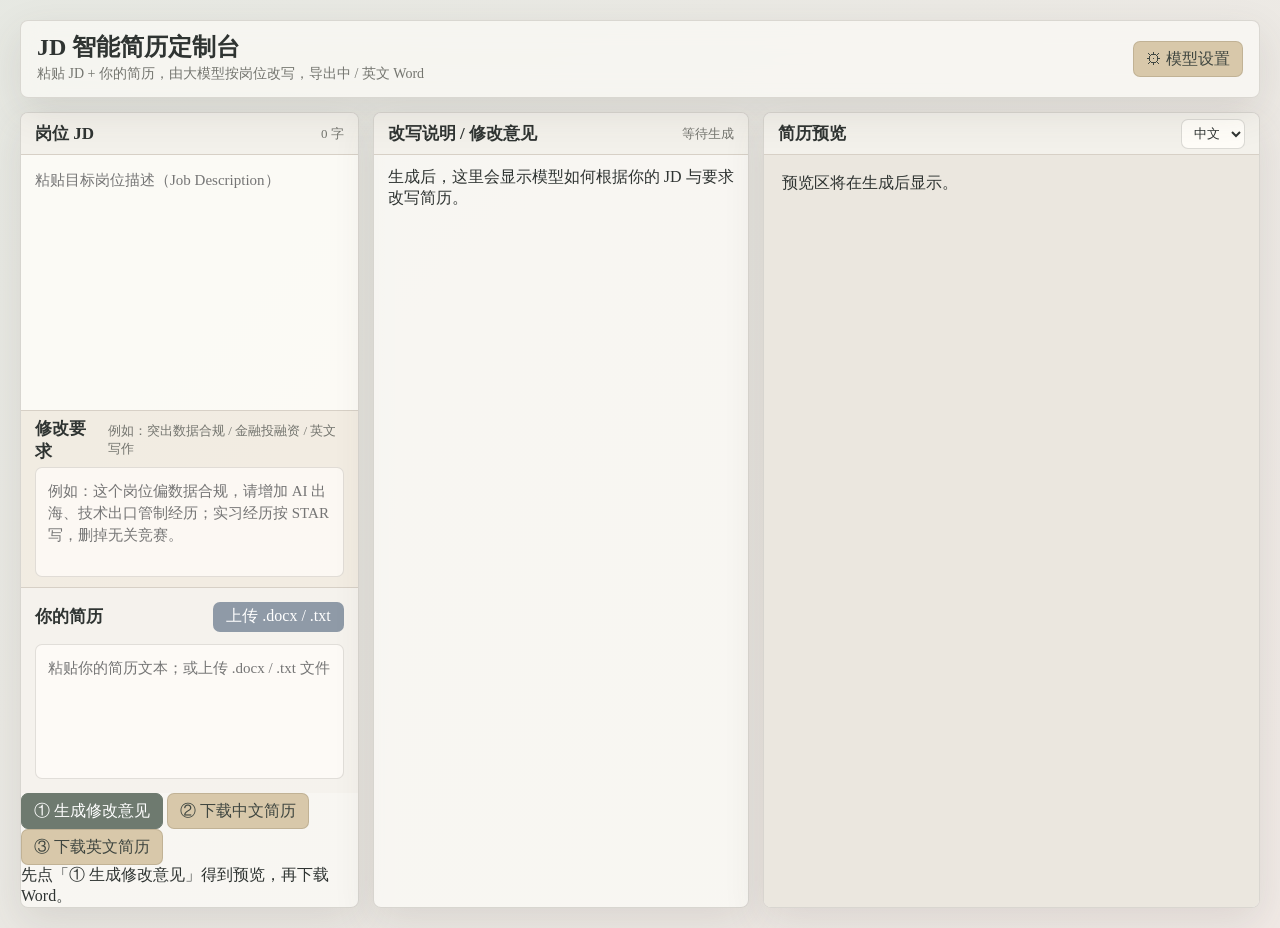
<file: index.html>
<!doctype html>
<html lang="zh-CN">
  <head>
    <meta charset="utf-8" />
    <meta name="viewport" content="width=device-width, initial-scale=1" />
    <title>JD 智能简历定制台 · 在线版</title>
    <link rel="stylesheet" href="styles.css" />
  </head>
  <body>
    <main class="app-shell">
      <header class="topbar">
        <div>
          <h1>JD 智能简历定制台</h1>
          <p>粘贴 JD + 你的简历，由大模型按岗位改写，导出中 / 英文 Word</p>
        </div>
        <button id="settingsBtn" class="secondary">⚙ 模型设置</button>
      </header>

      <!-- 模型设置抽屉 -->
      <section id="settingsPanel" class="settings-panel" hidden>
        <p class="settings-intro">
          填入你自己的模型 API Key 即可使用。支持任意 <b>OpenAI 兼容</b> 的服务
          （DeepSeek、OpenAI、通义千问、智谱 GLM、本地 Ollama 等），不限定某一家。
          密钥只存在你本机浏览器，不会上传到任何服务器。
        </p>
        <div class="provider-presets">
          <span class="presets-label">快速选择服务商：</span>
          <button type="button" class="preset-btn" data-base="https://api.deepseek.com" data-model="deepseek-chat">DeepSeek</button>
          <button type="button" class="preset-btn" data-base="https://api.openai.com/v1" data-model="gpt-4o-mini">OpenAI</button>
          <button type="button" class="preset-btn" data-base="https://dashscope.aliyuncs.com/compatible-mode/v1" data-model="qwen-plus">通义千问</button>
          <button type="button" class="preset-btn" data-base="https://open.bigmodel.cn/api/paas/v4" data-model="glm-4-flash">智谱 GLM</button>
          <button type="button" class="preset-btn" data-base="http://localhost:11434/v1" data-model="llama3">本地 Ollama</button>
        </div>
        <div class="settings-grid">
          <label>
            <span>API Key（你自己的，仅存本机浏览器）</span>
            <input id="apiKey" type="password" placeholder="粘贴你的 Key，如 sk-…" autocomplete="off" />
          </label>
          <label>
            <span>接口地址（OpenAI 兼容，可改）</span>
            <input id="apiBase" type="text" placeholder="https://api.deepseek.com" />
          </label>
          <label>
            <span>模型名（填你所用服务的模型）</span>
            <input id="apiModel" type="text" placeholder="deepseek-chat" />
          </label>
        </div>
        <p class="settings-hint">
          密钥只保存在你自己的浏览器 localStorage，不会上传到任何服务器；页面直接调用你填写的模型服务。
          <span id="connStatus" class="conn-status">未连接</span>
        </p>
      </section>

      <section class="workspace">
        <!-- 左侧输入 -->
        <section class="panel input-panel">
          <div class="panel-head">
            <h2>岗位 JD</h2>
            <span id="jdCount">0 字</span>
          </div>
          <textarea id="jdInput" spellcheck="false" placeholder="粘贴目标岗位描述（Job Description）"></textarea>

          <div class="requirement-tools">
            <div class="panel-head compact">
              <h2>修改要求</h2>
              <span>例如：突出数据合规 / 金融投融资 / 英文写作</span>
            </div>
            <textarea id="customInput" spellcheck="false" placeholder="例如：这个岗位偏数据合规，请增加 AI 出海、技术出口管制经历；实习经历按 STAR 写，删掉无关竞赛。"></textarea>
          </div>

          <div class="resume-tools">
            <div class="panel-head compact">
              <h2>你的简历</h2>
              <label class="file-label">
                <input id="resumeFile" type="file" accept=".docx,.txt" />
                上传 .docx / .txt
              </label>
            </div>
            <textarea id="resumeInput" spellcheck="false" placeholder="粘贴你的简历文本；或上传 .docx / .txt 文件"></textarea>
          </div>

          <div class="actions-row">
            <button id="analyzeBtn" class="primary">① 生成修改意见</button>
            <button id="downloadBtn" class="secondary">② 下载中文简历</button>
            <button id="downloadEnBtn" class="secondary">③ 下载英文简历</button>
          </div>
          <p class="hint" id="actionHint">先点「① 生成修改意见」得到预览，再下载 Word。</p>
        </section>

        <!-- 中：修改意见 -->
        <section class="panel advice-panel">
          <div class="panel-head">
            <h2>改写说明 / 修改意见</h2>
            <span id="sectorBadge">等待生成</span>
          </div>
          <div class="advice-list" id="adviceList">
            <p class="empty-tip">生成后，这里会显示模型如何根据你的 JD 与要求改写简历。</p>
          </div>
        </section>

        <!-- 右：简历预览 -->
        <section class="panel output-panel">
          <div class="panel-head">
            <h2>简历预览</h2>
            <div class="download-group">
              <select id="previewLang" class="preview-select">
                <option value="zh">中文</option>
                <option value="en">英文</option>
              </select>
            </div>
          </div>
          <div class="resume-page" id="resumePreview">
            <p class="empty-tip">预览区将在生成后显示。</p>
          </div>
        </section>
      </section>
    </main>

    <div class="toast" id="toast" hidden></div>

    <!-- 本地内置依赖，避免国内 CDN 被墙 -->
    <script src="vendor/docx.umd.js"></script>
    <script src="vendor/mammoth.browser.min.js"></script>
    <script src="app.js"></script>
  </body>
</html>
</file>
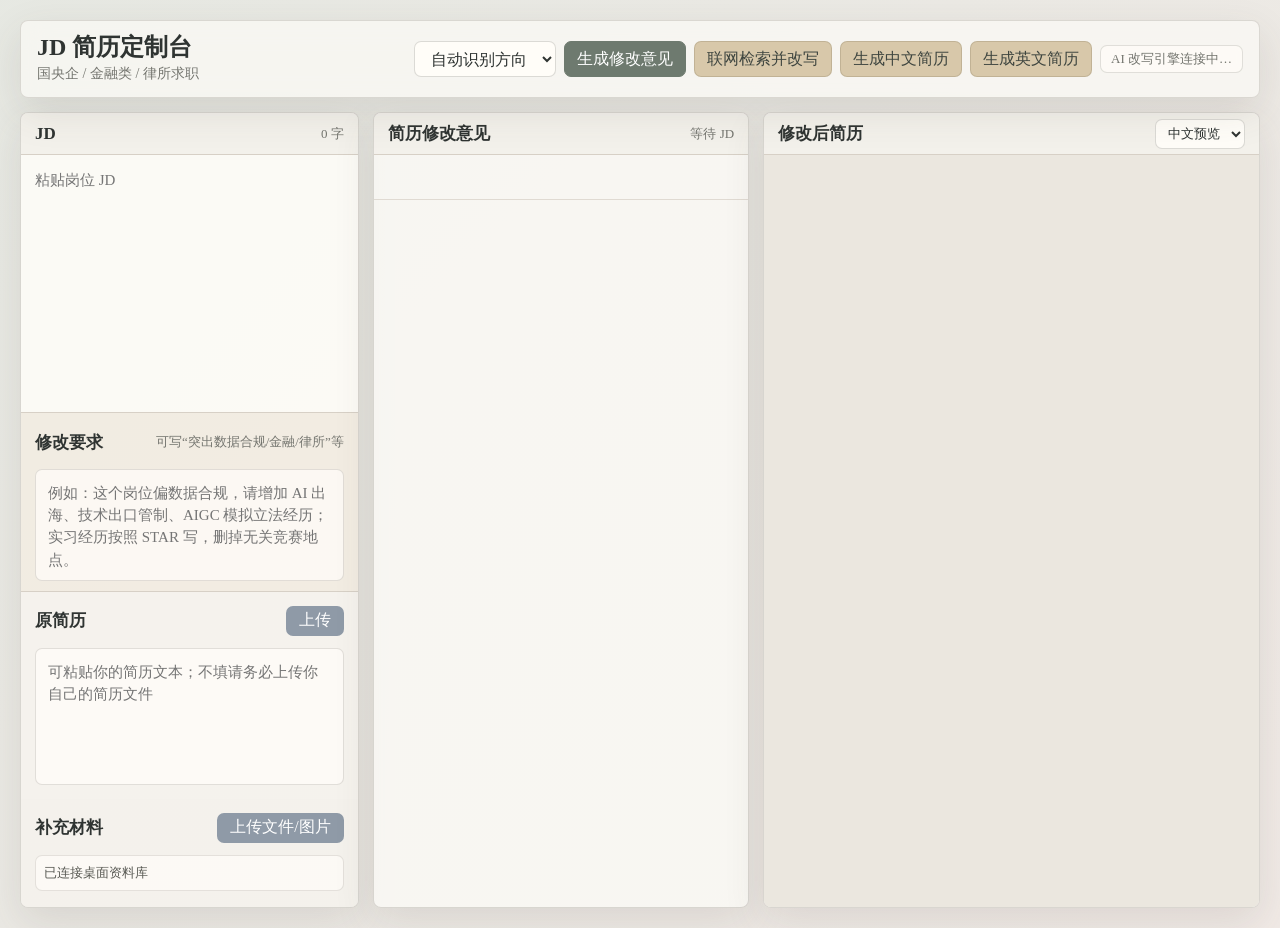
<file: static/index.html>
<!doctype html>
<html lang="zh-CN">
  <head>
    <meta charset="utf-8" />
    <meta name="viewport" content="width=device-width, initial-scale=1" />
    <title>JD 简历定制台</title>
    <link rel="stylesheet" href="/styles.css" />
  </head>
  <body>
    <main class="app-shell">
      <header class="topbar">
        <div>
          <h1>JD 简历定制台</h1>
          <p>国央企 / 金融类 / 律所求职</p>
        </div>
        <div class="top-actions">
          <select id="sector">
            <option value="auto">自动识别方向</option>
            <option value="lawfirm">律所 / 法务</option>
            <option value="finance">金融 / 投融资</option>
            <option value="soe">国央企 / 合规</option>
          </select>
          <button id="analyzeBtn" class="primary">生成修改意见</button>
          <button id="webBtn" class="secondary">联网检索并改写</button>
          <button id="downloadBtn" class="secondary">生成中文简历</button>
          <button id="downloadEnBtn" class="secondary">生成英文简历</button>
          <span id="translationStatus" class="gpt-status">AI 改写引擎连接中…</span>
        </div>
      </header>

      <section class="workspace">
        <section class="panel input-panel">
          <div class="panel-head">
            <h2>JD</h2>
            <span id="jdCount">0 字</span>
          </div>
          <textarea id="jdInput" spellcheck="false" placeholder="粘贴岗位 JD"></textarea>

          <div class="requirement-tools">
            <div class="panel-head compact">
              <h2>修改要求</h2>
              <span>可写“突出数据合规/金融/律所”等</span>
            </div>
            <textarea id="customInput" spellcheck="false" placeholder="例如：这个岗位偏数据合规，请增加 AI 出海、技术出口管制、AIGC 模拟立法经历；实习经历按照 STAR 写，删掉无关竞赛地点。"></textarea>
          </div>

          <div class="resume-tools">
            <div class="panel-head compact">
              <h2>原简历</h2>
              <label class="file-label">
                <input id="resumeFile" type="file" accept=".docx,.txt" />
                上传
              </label>
            </div>
            <textarea id="resumeInput" spellcheck="false" placeholder="可粘贴你的简历文本；不填请务必上传你自己的简历文件"></textarea>
          </div>

          <div class="upload-tools">
            <div class="panel-head compact">
              <h2>补充材料</h2>
              <label class="file-label">
                <input id="materialFiles" type="file" multiple accept=".docx,.pdf,.txt,.png,.jpg,.jpeg,.webp,.heic" />
                上传文件/图片
              </label>
            </div>
            <div id="materialList" class="material-list">已连接桌面资料库</div>
          </div>
        </section>

        <section class="panel advice-panel">
          <div class="panel-head">
            <h2>简历修改意见</h2>
            <span id="sectorBadge">等待 JD</span>
          </div>
          <div class="keyword-row" id="keywords"></div>
          <div class="advice-list" id="adviceList"></div>
        </section>

        <section class="panel output-panel">
          <div class="panel-head">
            <h2>修改后简历</h2>
            <div class="download-group">
              <select id="previewLang" class="preview-select">
                <option value="zh">中文预览</option>
                <option value="en">英文预览</option>
              </select>
              <a id="downloadLink" class="download-link" hidden>下载中文</a>
              <a id="downloadEnLink" class="download-link" hidden>下载英文</a>
            </div>
          </div>
          <div class="resume-page" id="resumePreview"></div>
        </section>
      </section>
    </main>

    <div class="toast" id="toast" hidden></div>
    <script src="/app.js"></script>
  </body>
</html>
</file>
<file: styles.css>
:root {
  --ink: #2f3432;
  --muted: #74756f;
  --line: #d7d0c6;
  --paper: #fbfaf6;
  --panel: #f3f0ea;
  --sage: #9eaa9d;
  --sage-dark: #6e7a6f;
  --clay: #b99180;
  --rose: #c8aaa6;
  --blue: #8f9aa7;
  --wheat: #d8c8aa;
  --shadow: 0 14px 40px rgba(70, 64, 55, 0.12);
}

* {
  box-sizing: border-box;
}

body {
  margin: 0;
  min-height: 100vh;
  color: var(--ink);
  background:
    linear-gradient(135deg, rgba(158, 170, 157, 0.22), rgba(200, 170, 166, 0.2)),
    var(--paper);
  font-family: "Kaiti SC", "KaiTi", "STKaiti", "Songti SC", serif;
}

button,
select,
textarea,
input {
  font: inherit;
}

.app-shell {
  min-height: 100vh;
  padding: 20px;
}

.topbar {
  display: flex;
  align-items: center;
  justify-content: space-between;
  gap: 18px;
  margin: 0 auto 14px;
  max-width: 1480px;
  padding: 14px 16px;
  border: 1px solid rgba(117, 111, 101, 0.22);
  border-radius: 8px;
  background: rgba(251, 250, 246, 0.72);
  box-shadow: var(--shadow);
  backdrop-filter: blur(14px);
}

h1,
h2,
p {
  margin: 0;
}

h1 {
  font-size: 24px;
  line-height: 1.05;
  letter-spacing: 0;
}

.topbar p {
  margin-top: 5px;
  color: var(--muted);
  font-size: 14px;
}

.top-actions {
  display: flex;
  align-items: center;
  gap: 8px;
  flex-wrap: wrap;
  justify-content: flex-end;
}

select,
button,
.file-label,
.api-key-input,
.model-input {
  height: 36px;
  border-radius: 7px;
  border: 1px solid rgba(91, 94, 87, 0.22);
  padding: 0 12px;
  color: var(--ink);
  background: #fffdf8;
}

button,
.file-label {
  cursor: pointer;
}

.primary {
  color: #fff;
  background: var(--sage-dark);
  border-color: var(--sage-dark);
}

.secondary {
  color: #3f4640;
  background: var(--wheat);
  border-color: rgba(124, 111, 83, 0.25);
}

.api-key-input {
  width: 190px;
  background: rgba(255, 253, 248, 0.88);
}

.model-input {
  width: 120px;
  background: rgba(255, 253, 248, 0.88);
}

.gpt-status {
  min-height: 28px;
  display: inline-flex;
  align-items: center;
  border: 1px solid rgba(91, 94, 87, 0.18);
  border-radius: 7px;
  padding: 0 10px;
  color: var(--muted);
  background: rgba(255, 253, 248, 0.68);
  font-size: 13px;
}

.gpt-status.connected {
  color: var(--sage-dark);
  border-color: rgba(110, 122, 111, 0.35);
}

.workspace {
  display: grid;
  grid-template-columns: minmax(280px, 0.9fr) minmax(330px, 1fr) minmax(430px, 1.32fr);
  gap: 14px;
  max-width: 1480px;
  margin: 0 auto;
  height: calc(100vh - 104px);
  min-height: 660px;
}

.panel {
  min-width: 0;
  border: 1px solid rgba(117, 111, 101, 0.24);
  border-radius: 8px;
  background: rgba(251, 250, 246, 0.78);
  box-shadow: var(--shadow);
  overflow: hidden;
}

.panel-head {
  display: flex;
  align-items: center;
  justify-content: space-between;
  gap: 10px;
  height: 42px;
  padding: 0 14px;
  border-bottom: 1px solid var(--line);
  background: rgba(243, 240, 234, 0.86);
}

.panel-head.compact {
  height: 38px;
  padding: 0;
  border: 0;
  background: transparent;
}

.panel-head h2 {
  font-size: 17px;
  letter-spacing: 0;
}

.panel-head span {
  color: var(--muted);
  font-size: 13px;
}

.input-panel,
.advice-panel,
.output-panel {
  display: flex;
  flex-direction: column;
}

textarea {
  width: 100%;
  min-height: 0;
  resize: none;
  border: 0;
  outline: 0;
  color: var(--ink);
  background: rgba(255, 253, 248, 0.56);
  line-height: 1.48;
  font-size: 15px;
  padding: 14px;
}

#jdInput {
  flex: 0.9;
  border-bottom: 1px solid var(--line);
}

.requirement-tools {
  flex: 0.62;
  display: flex;
  flex-direction: column;
  padding: 10px 14px;
  gap: 8px;
  border-bottom: 1px solid var(--line);
  background: rgba(216, 200, 170, 0.22);
}

.resume-tools {
  flex: 0.72;
  display: flex;
  flex-direction: column;
  padding: 10px 14px 14px;
  gap: 8px;
  background: rgba(243, 240, 234, 0.52);
}

#resumeInput,
#customInput {
  flex: 1;
  border: 1px solid rgba(117, 111, 101, 0.2);
  border-radius: 7px;
  background: rgba(255, 253, 248, 0.75);
  padding: 12px;
}

.upload-tools {
  flex: 0.34;
  padding: 10px 14px 12px;
  background: rgba(243, 240, 234, 0.72);
}

.material-list {
  margin-top: 8px;
  max-height: 90px;
  overflow: auto;
  border: 1px solid rgba(117, 111, 101, 0.18);
  border-radius: 7px;
  padding: 8px;
  color: #595a54;
  background: rgba(255, 253, 248, 0.72);
  font-size: 12.5px;
  line-height: 1.45;
}

.file-label {
  display: inline-flex;
  align-items: center;
  height: 30px;
  color: #fff;
  background: var(--blue);
  border-color: transparent;
}

.file-label input {
  display: none;
}

.keyword-row {
  display: flex;
  flex-wrap: wrap;
  gap: 7px;
  min-height: 45px;
  padding: 10px 14px 8px;
  border-bottom: 1px solid rgba(215, 208, 198, 0.72);
}

.chip {
  display: inline-flex;
  align-items: center;
  height: 25px;
  padding: 0 9px;
  border-radius: 999px;
  color: #4d4d47;
  background: rgba(216, 200, 170, 0.56);
  font-size: 13px;
  white-space: nowrap;
}

.advice-list {
  flex: 1;
  overflow: auto;
  padding: 12px 14px 16px;
}

.advice-card {
  border: 1px solid rgba(117, 111, 101, 0.18);
  border-radius: 8px;
  padding: 12px;
  background: rgba(255, 253, 248, 0.72);
}

.advice-card + .advice-card {
  margin-top: 10px;
}

.advice-card h3 {
  margin: 0 0 7px;
  font-size: 15px;
}

.advice-card p {
  color: #555750;
  font-size: 14px;
  line-height: 1.55;
}

.download-link {
  color: #fff;
  background: var(--clay);
  text-decoration: none;
  border-radius: 7px;
  padding: 6px 10px;
  font-size: 13px;
}

.download-group {
  display: flex;
  align-items: center;
  gap: 7px;
}

.preview-select {
  height: 30px;
  padding: 0 8px;
  font-size: 13px;
}

.resume-sheet.en {
  font-family: "Times New Roman", Times, serif;
}

.resume-page {
  flex: 1;
  overflow: auto;
  padding: 18px;
  background: #ebe7df;
}

.resume-sheet {
  width: min(100%, 760px);
  min-height: 980px;
  margin: 0 auto;
  padding: 30px 36px;
  border: 1px solid rgba(86, 80, 70, 0.2);
  background: #fffefa;
  box-shadow: 0 18px 34px rgba(75, 70, 62, 0.15);
  font-family: "Kaiti SC", "KaiTi", "STKaiti", "Songti SC", serif;
}

.resume-name {
  text-align: center;
  font-size: 27px;
  font-weight: 700;
  line-height: 1.1;
}

.resume-contact {
  margin-top: 4px;
  text-align: center;
  font-size: 13px;
}

.resume-section {
  margin-top: 8px;
  border-bottom: 1.4px solid #111;
  font-size: 18px;
  font-weight: 700;
  line-height: 1.15;
}

.resume-row {
  display: grid;
  grid-template-columns: minmax(0, 1fr) auto;
  gap: 18px;
  align-items: baseline;
  margin-top: 3px;
  font-size: 12.5px;
  line-height: 1.18;
}

.resume-row strong {
  font-weight: 700;
}

.resume-date {
  white-space: nowrap;
}

.resume-detail,
.resume-bullet {
  margin-top: 2px;
  padding-left: 20px;
  font-size: 11.4px;
  line-height: 1.24;
}

.resume-bullet::before {
  content: "▪";
  margin-left: -14px;
  margin-right: 6px;
}

.resume-bullet b {
  font-weight: 700;
}

.rewrite-draft h4 {
  margin: 10px 0 5px;
  padding-bottom: 3px;
  border-bottom: 1px solid rgba(72, 68, 59, 0.18);
  font-size: 14px;
}

.draft-entry {
  margin: 7px 0 10px;
}

.draft-title {
  display: grid;
  grid-template-columns: minmax(0, 1fr) auto;
  gap: 10px;
  align-items: baseline;
  font-weight: 700;
  line-height: 1.35;
}

.draft-title span {
  color: var(--muted);
  font-weight: 400;
  white-space: nowrap;
}

.draft-bullet,
.draft-line {
  margin-top: 3px;
  padding-left: 15px;
  line-height: 1.45;
}

.draft-bullet::before {
  content: "•";
  margin-left: -12px;
  margin-right: 6px;
}

.draft-bullet b {
  font-weight: 700;
}

.empty-state {
  height: 100%;
  display: grid;
  place-items: center;
  color: var(--muted);
  text-align: center;
  line-height: 1.5;
}

.toast {
  position: fixed;
  left: 50%;
  bottom: 22px;
  transform: translateX(-50%);
  min-width: 220px;
  max-width: calc(100vw - 40px);
  padding: 10px 14px;
  border-radius: 8px;
  color: #fff;
  background: rgba(47, 52, 50, 0.92);
  box-shadow: var(--shadow);
  text-align: center;
}

.settings-intro {
  margin: 0 0 10px;
  padding: 10px 12px;
  border: 1px solid rgba(117, 111, 101, 0.2);
  border-radius: 8px;
  background: rgba(216, 200, 170, 0.22);
  color: #4d4d47;
  font-size: 13.5px;
  line-height: 1.6;
}

.provider-presets {
  display: flex;
  flex-wrap: wrap;
  align-items: center;
  gap: 8px;
  margin-bottom: 12px;
}

.presets-label {
  color: var(--muted);
  font-size: 13px;
}

.preset-btn {
  height: 32px;
  padding: 0 12px;
  border-radius: 999px;
  border: 1px solid rgba(110, 122, 111, 0.4);
  color: #3f4640;
  background: rgba(158, 170, 157, 0.28);
  font-size: 13px;
}

.preset-btn:hover {
  background: rgba(158, 170, 157, 0.5);
}

.settings-grid {
  display: grid;
  gap: 12px;
}

.settings-grid label {
  display: flex;
  flex-direction: column;
  gap: 5px;
  font-size: 13px;
  color: var(--muted);
}

.settings-grid input {
  height: 38px;
  border-radius: 7px;
  border: 1px solid rgba(91, 94, 87, 0.25);
  padding: 0 12px;
  color: var(--ink);
  background: #fffdf8;
}

.settings-hint {
  margin: 12px 0 0;
  color: var(--muted);
  font-size: 12.5px;
  line-height: 1.55;
}

.conn-status {
  margin-left: 8px;
  padding: 1px 8px;
  border-radius: 999px;
  background: rgba(200, 170, 166, 0.3);
}

.conn-status.ok {
  color: var(--sage-dark);
  background: rgba(158, 170, 157, 0.4);
}

.conn-status.err {
  color: #a85b4b;
  background: rgba(200, 170, 166, 0.4);
}

@media (max-width: 1120px) {
  .workspace {
    grid-template-columns: 1fr;
    height: auto;
  }

  .panel {
    min-height: 520px;
  }

  .topbar {
    align-items: flex-start;
    flex-direction: column;
  }

  .top-actions {
    justify-content: flex-start;
  }
}
</file>
